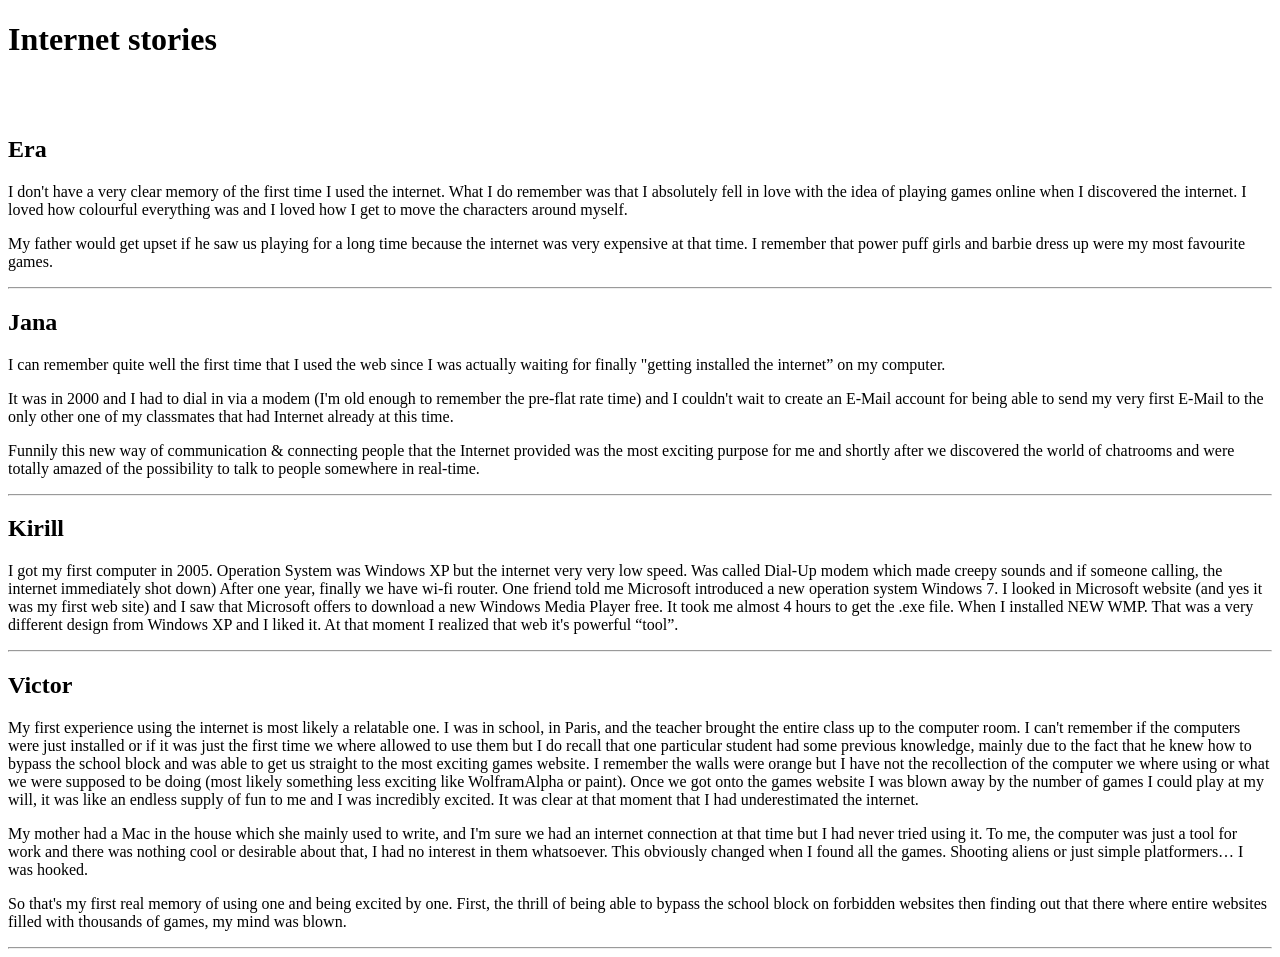
<file: era/index.html>
<!DOCTYPE html>
<html>
  <head>
    <title>Experience the internet</title>
  </head>
  <body>
    <h1>Internet stories</h1>
    <br />
    <br />

    <h2>Era</h2>
    <p>
      I don't have a very clear memory of the first time I used the internet.
      What I do remember was that I absolutely fell in love with the idea of
      playing games online when I discovered the internet. I loved how colourful
      everything was and I loved how I get to move the characters around myself.
    </p>
    <p>
      My father would get upset if he saw us playing for a long time because the
      internet was very expensive at that time. I remember that power puff girls
      and barbie dress up were my most favourite games.
    </p>
    <hr />
    <h2>Jana</h2>
    <p>
      I can remember quite well the first time that I used the web since I was
      actually waiting for finally "getting installed the internet” on my
      computer.
    </p>
    <p>
      It was in 2000 and I had to dial in via a modem (I'm old enough to
      remember the pre-flat rate time) and I couldn't wait to create an E-Mail
      account for being able to send my very first E-Mail to the only other one
      of my classmates that had Internet already at this time.
    </p>
    <p>
      Funnily this new way of communication & connecting people that the
      Internet provided was the most exciting purpose for me and shortly after
      we discovered the world of chatrooms and were totally amazed of the
      possibility to talk to people somewhere in real-time.
    </p>
    <hr />
    <h2>Kirill</h2>
    <p>
      I got my first computer in 2005. Operation System was Windows XP but the
      internet very very low speed. Was called Dial-Up modem which made creepy
      sounds and if someone calling, the internet immediately shot down) After
      one year, finally we have wi-fi router. One friend told me Microsoft
      introduced a new operation system Windows 7. I looked in Microsoft website
      (and yes it was my first web site) and I saw that Microsoft offers to
      download a new Windows Media Player free. It took me almost 4 hours to get
      the .exe file. When I installed NEW WMP. That was a very different design
      from Windows XP and I liked it. At that moment I realized that web it's
      powerful “tool”.
    </p>
    <hr />
    <h2>Victor</h2>
    <p>
      My first experience using the internet is most likely a relatable one. I
      was in school, in Paris, and the teacher brought the entire class up to
      the computer room. I can't remember if the computers were just installed
      or if it was just the first time we where allowed to use them but I do
      recall that one particular student had some previous knowledge, mainly due
      to the fact that he knew how to bypass the school block and was able to
      get us straight to the most exciting games website. I remember the walls
      were orange but I have not the recollection of the computer we where using
      or what we were supposed to be doing (most likely something less exciting
      like WolframAlpha or paint). Once we got onto the games website I was
      blown away by the number of games I could play at my will, it was like an
      endless supply of fun to me and I was incredibly excited. It was clear at
      that moment that I had underestimated the internet.
    </p>
    <p>
      My mother had a Mac in the house which she mainly used to write, and I'm
      sure we had an internet connection at that time but I had never tried
      using it. To me, the computer was just a tool for work and there was
      nothing cool or desirable about that, I had no interest in them
      whatsoever. This obviously changed when I found all the games. Shooting
      aliens or just simple platformers… I was hooked.
    </p>
    <p>
      So that's my first real memory of using one and being excited by one.
      First, the thrill of being able to bypass the school block on forbidden
      websites then finding out that there where entire websites filled with
      thousands of games, my mind was blown.
    </p>
    <hr />
  </body>
</html>
</file>
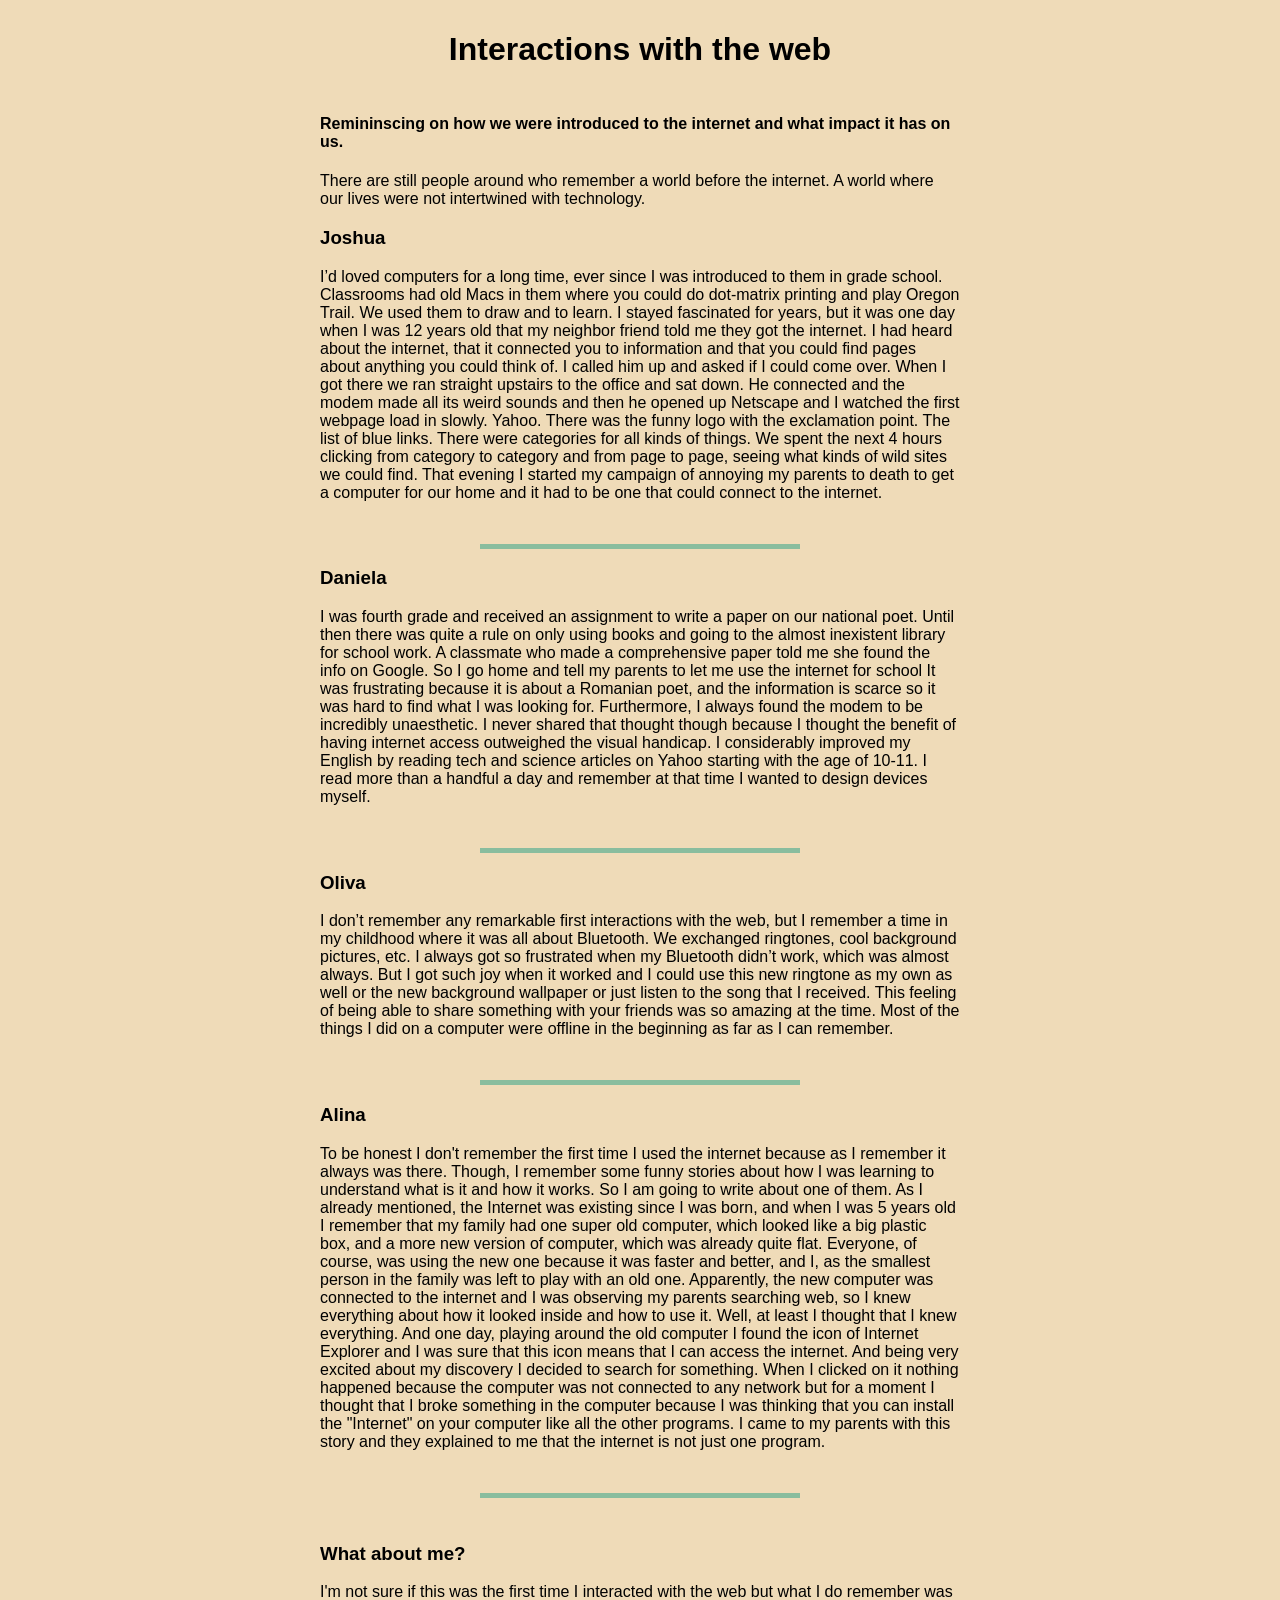
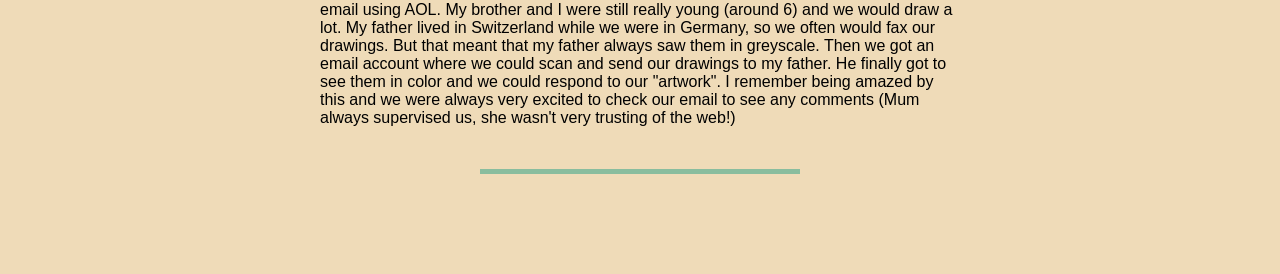
<file: leah/index.html>
<!DOCTYPE html>
<html>
  <head>
    <title>Web Contact</title>
    <style>
      body {
        font-family: Verdana, Geneva, Tahoma, sans-serif;
        margin: 10px 25% 100px 25%;
        background-color: #efdbb8;
      }

      hr {
        height: 5px;
        width: 50%;
        background-color: #89bd9e;
        border: none;
      }

      h1 {
        text-align: center;
        padding: 10px 0 25px 0;
      }
    </style>
  </head>
  <body>
    <h1>Interactions with the web</h1>
    <h4>
      Remininscing on how we were introduced to the internet and what impact it
      has on us.
    </h4>
    <p>
      There are still people around who remember a world before the internet. A
      world where our lives were not intertwined with technology.
    </p>

    <main>
      <h3>Joshua</h3>
      <p>
        I’d loved computers for a long time, ever since I was introduced to them
        in grade school. Classrooms had old Macs in them where you could do
        dot-matrix printing and play Oregon Trail. We used them to draw and to
        learn. I stayed fascinated for years, but it was one day when I was 12
        years old that my neighbor friend told me they got the internet. I had
        heard about the internet, that it connected you to information and that
        you could find pages about anything you could think of. I called him up
        and asked if I could come over. When I got there we ran straight
        upstairs to the office and sat down. He connected and the modem made all
        its weird sounds and then he opened up Netscape and I watched the first
        webpage load in slowly. Yahoo. There was the funny logo with the
        exclamation point. The list of blue links. There were categories for all
        kinds of things. We spent the next 4 hours clicking from category to
        category and from page to page, seeing what kinds of wild sites we could
        find. That evening I started my campaign of annoying my parents to death
        to get a computer for our home and it had to be one that could connect
        to the internet.
      </p>
      <br />
      <hr />
      <h3>Daniela</h3>
      <p>
        I was fourth grade and received an assignment to write a paper on our
        national poet. Until then there was quite a rule on only using books and
        going to the almost inexistent library for school work. A classmate who
        made a comprehensive paper told me she found the info on Google. So I go
        home and tell my parents to let me use the internet for school It was
        frustrating because it is about a Romanian poet, and the information is
        scarce so it was hard to find what I was looking for. Furthermore, I
        always found the modem to be incredibly unaesthetic. I never shared that
        thought though because I thought the benefit of having internet access
        outweighed the visual handicap. I considerably improved my English by
        reading tech and science articles on Yahoo starting with the age of
        10-11. I read more than a handful a day and remember at that time I
        wanted to design devices myself.
      </p>
      <br />
      <hr />
      <h3>Oliva</h3>
      <p>
        I don’t remember any remarkable first interactions with the web, but I
        remember a time in my childhood where it was all about Bluetooth. We
        exchanged ringtones, cool background pictures, etc. I always got so
        frustrated when my Bluetooth didn’t work, which was almost always. But I
        got such joy when it worked and I could use this new ringtone as my own
        as well or the new background wallpaper or just listen to the song that
        I received. This feeling of being able to share something with your
        friends was so amazing at the time. Most of the things I did on a
        computer were offline in the beginning as far as I can remember.
      </p>
      <br />
      <hr />
      <h3>Alina</h3>
      <p>
        To be honest I don't remember the first time I used the internet because
        as I remember it always was there. Though, I remember some funny stories
        about how I was learning to understand what is it and how it works. So I
        am going to write about one of them. As I already mentioned, the
        Internet was existing since I was born, and when I was 5 years old I
        remember that my family had one super old computer, which looked like a
        big plastic box, and a more new version of computer, which was already
        quite flat. Everyone, of course, was using the new one because it was
        faster and better, and I, as the smallest person in the family was left
        to play with an old one. Apparently, the new computer was connected to
        the internet and I was observing my parents searching web, so I knew
        everything about how it looked inside and how to use it. Well, at least
        I thought that I knew everything. And one day, playing around the old
        computer I found the icon of Internet Explorer and I was sure that this
        icon means that I can access the internet. And being very excited about
        my discovery I decided to search for something. When I clicked on it
        nothing happened because the computer was not connected to any network
        but for a moment I thought that I broke something in the computer
        because I was thinking that you can install the "Internet" on your
        computer like all the other programs. I came to my parents with this
        story and they explained to me that the internet is not just one
        program.
      </p>
      <br />
      <hr />
      <br />
      <h3>What about me?</h3>
      <p>
        I'm not sure if this was the first time I interacted with the web but
        what I do remember was email using AOL. My brother and I were still
        really young (around 6) and we would draw a lot. My father lived in
        Switzerland while we were in Germany, so we often would fax our
        drawings. But that meant that my father always saw them in greyscale.
        Then we got an email account where we could scan and send our drawings
        to my father. He finally got to see them in color and we could respond
        to our "artwork". I remember being amazed by this and we were always
        very excited to check our email to see any comments (Mum always
        supervised us, she wasn't very trusting of the web!)
      </p>
      <br />
      <hr />
    </main>
  </body>
</html>
</file>
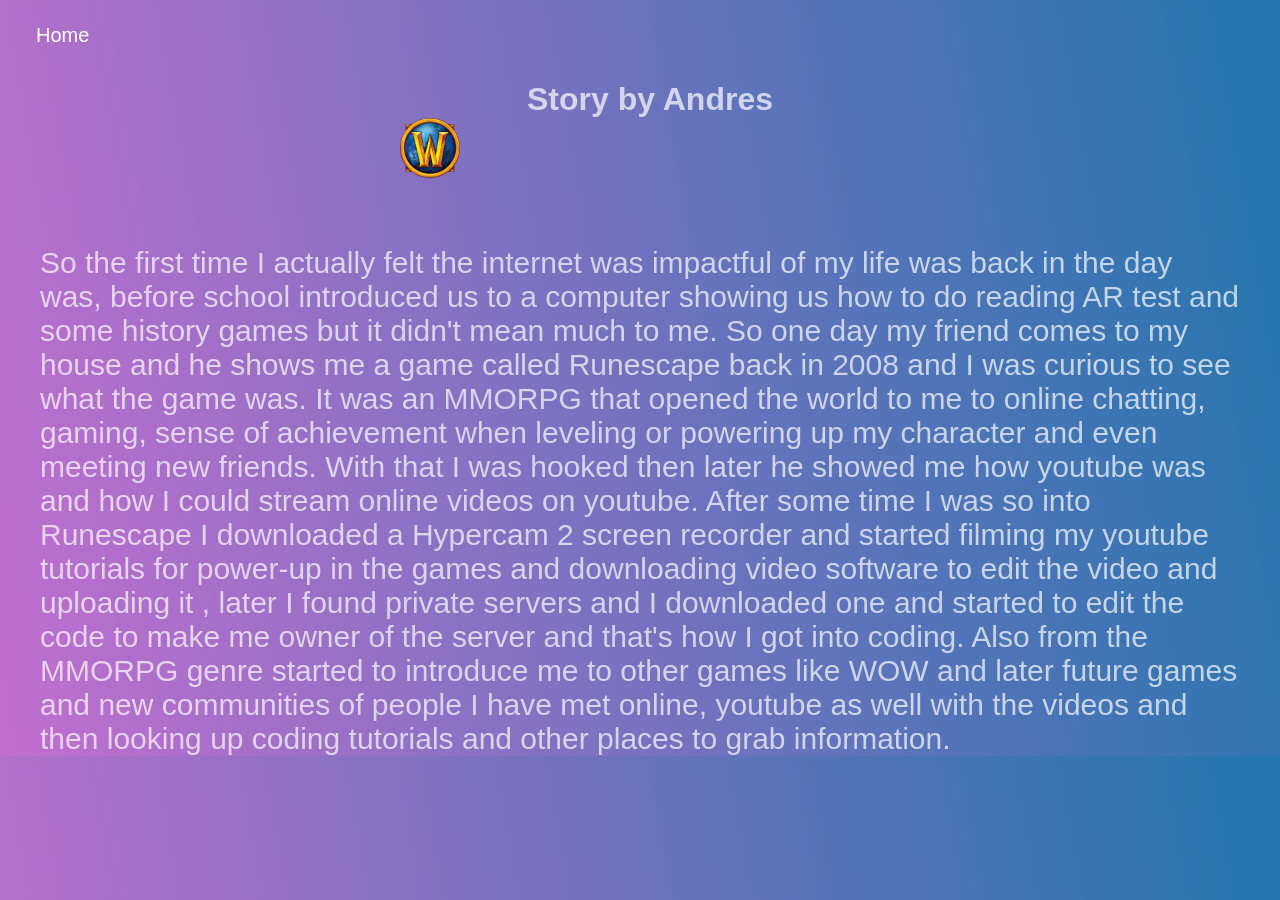
<file: kirill/Andres.html>
<!DOCTYPE html>
<html>

<head>
    <title>Andres</title>
    <link rel="stylesheet" href="css/main.css">
</head>

<body>
    <a href="index.html" class="button">Home</a>
    <h1>Story by Andres</h1>
    <img src="img/WoW_Companion_App_icon-Google_Play.png">
    <article class="story">
        So the first time I actually felt the internet was impactful of my life was back in the day was, before school introduced us to a computer showing us how to do reading AR test and some history games but it didn't mean much to me. So one day my friend comes to my house and he shows me a game called Runescape back in 2008 and I was curious to see what the game was. It was an MMORPG that opened the world to me to online chatting, gaming, sense of achievement when leveling or powering up my character and even meeting new friends. With that I was hooked then later he showed me how youtube was and how I could stream online videos on youtube. After some time I was so into Runescape I downloaded a Hypercam 2 screen recorder and started filming my youtube tutorials for power-up in the games and downloading video software to edit the video and uploading it , later I found private servers and I downloaded one and started to edit the code to make me owner of the server and that's how I got into coding. Also from the MMORPG genre started to introduce me to other games like WOW and later future games and new communities of people I have met online, youtube as well with the videos and then looking up coding tutorials and other places to grab information.

    </article>
</body>

</html>
</file>
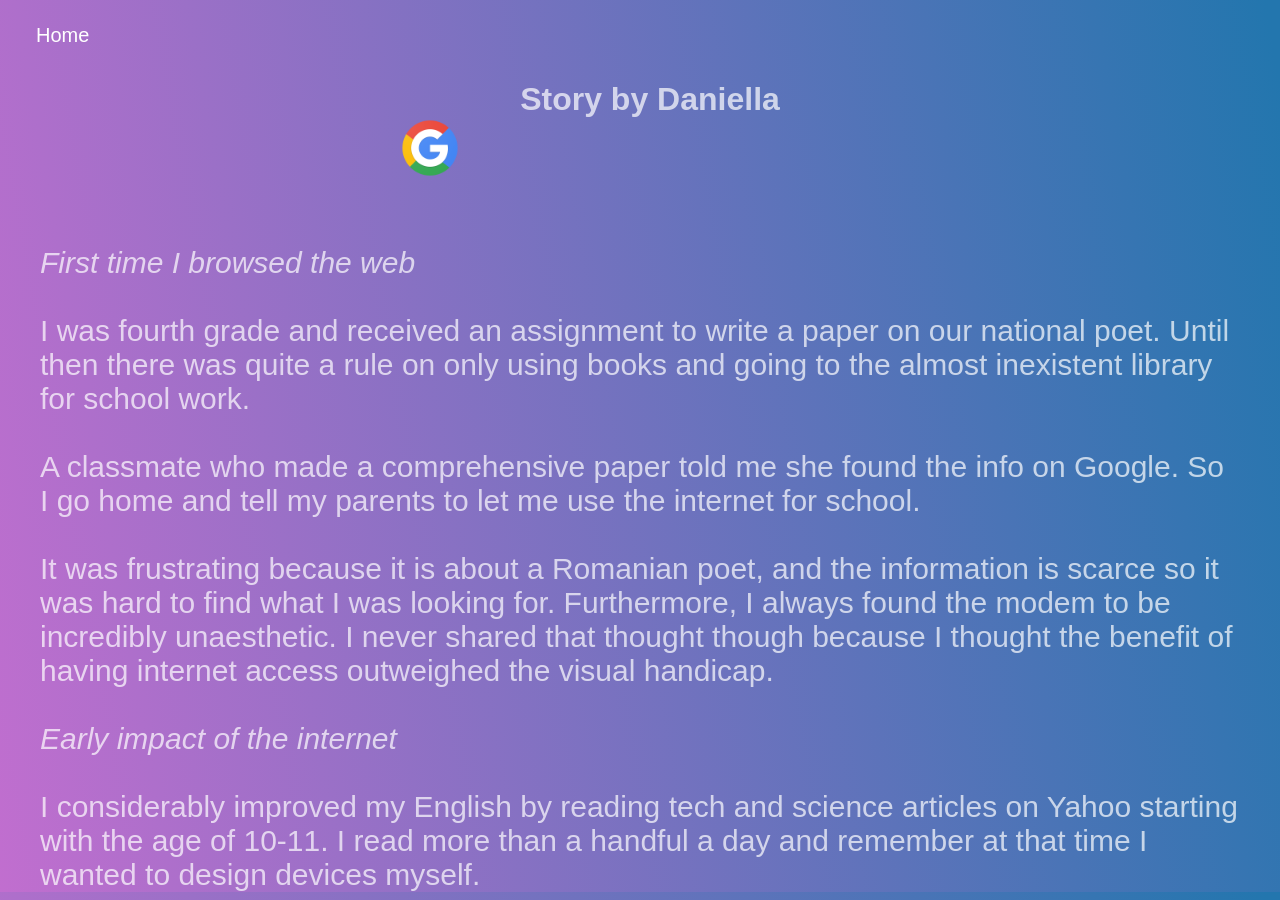
<file: kirill/Daniella.html>
<!DOCTYPE html>
<html>

<head>
    <title>Daniella</title>
    <link rel="stylesheet" href="css/main.css">
</head>

<body>
    <a href="index.html" class="button">Home</a>
    <h1>Story by Daniella</h1>
    <img src="img/preview.png">
    <article class="story">
        <i>First time I browsed the web</i>
        <br />
        <br />I was fourth grade and received an assignment to write a paper on our national poet. Until then there was quite a rule on only using books and going to the almost inexistent library for school work.<br />
        <br />A classmate who made a comprehensive paper told me she found the info on Google. So I go home and tell my parents to let me use the internet for school.<br />
        <br /> It was frustrating because it is about a Romanian poet, and the information is scarce so it was hard to find what I was looking for. Furthermore, I always found the modem to be incredibly unaesthetic. I never shared that thought though because I thought the benefit of having internet access outweighed the visual handicap.<br />
        <br /><i>Early impact of the internet</i><br />
        <br />I considerably improved my English by reading tech and science articles on Yahoo starting with the age of 10-11. I read more than a handful a day and remember at that time I wanted to design devices myself.
    </article>
</body>

</html>
</file>
<file: kirill/css/main.css>
* {
    box-sizing: border-box;
    padding: 0;
    margin: 0;
}

body {
    font-family: 'Josefin Sans', sans-serif;
    background-image: linear-gradient(260deg, #2376ae 1%, #c16ecf 100%);

}

h1 {
    text-align: center;
    margin-left: 20px;
    margin-top: 10px;
    color: rgba(255, 255, 255, 0.7);
}

.navbar {
    font-size: 22px;
    background-image: linear-gradient(260deg, #2376ae 0%, #c16ecf 100%);
    border: 1px solid rgba(0, 0, 0, 0.2);
    padding-bottom: 125px;
}

.main-nav {
    list-style-type: none;
}

.nav-links,
.logo {
    text-decoration: none;
    color: rgba(255, 255, 255, 0.7);
}

.main-nav li {
    text-align: center;
    margin: 10px auto;
    margin-top: 120px;
}

.logo {
    display: inline-block;
    font-size: 22px;
    margin-top: 10px;
    margin-left: 20px;
}

.story {
    margin-left: 40px;
    margin-right: 40px;
    margin-top: 5%;
    font-size: 30px;
    border: 0px solid rgba(0, 0, 0, 0.2);
    color: rgba(255, 255, 255, 0.7);
}

img {
    margin-left: 400px;
    height: 60px;
}

/*CSS FOR BUTTON*/
.button {
    font-family: 'Josefin Sans', sans-serif;
    border: none;
    color: white;
    padding: 20px 34px;
    text-align: center;
    text-decoration: none;
    display: inline-block;
    font-size: 20px;
    margin: 4px 2px;
    cursor: pointer;
}

/*CSS FOR BUTTON END*/
</file>
